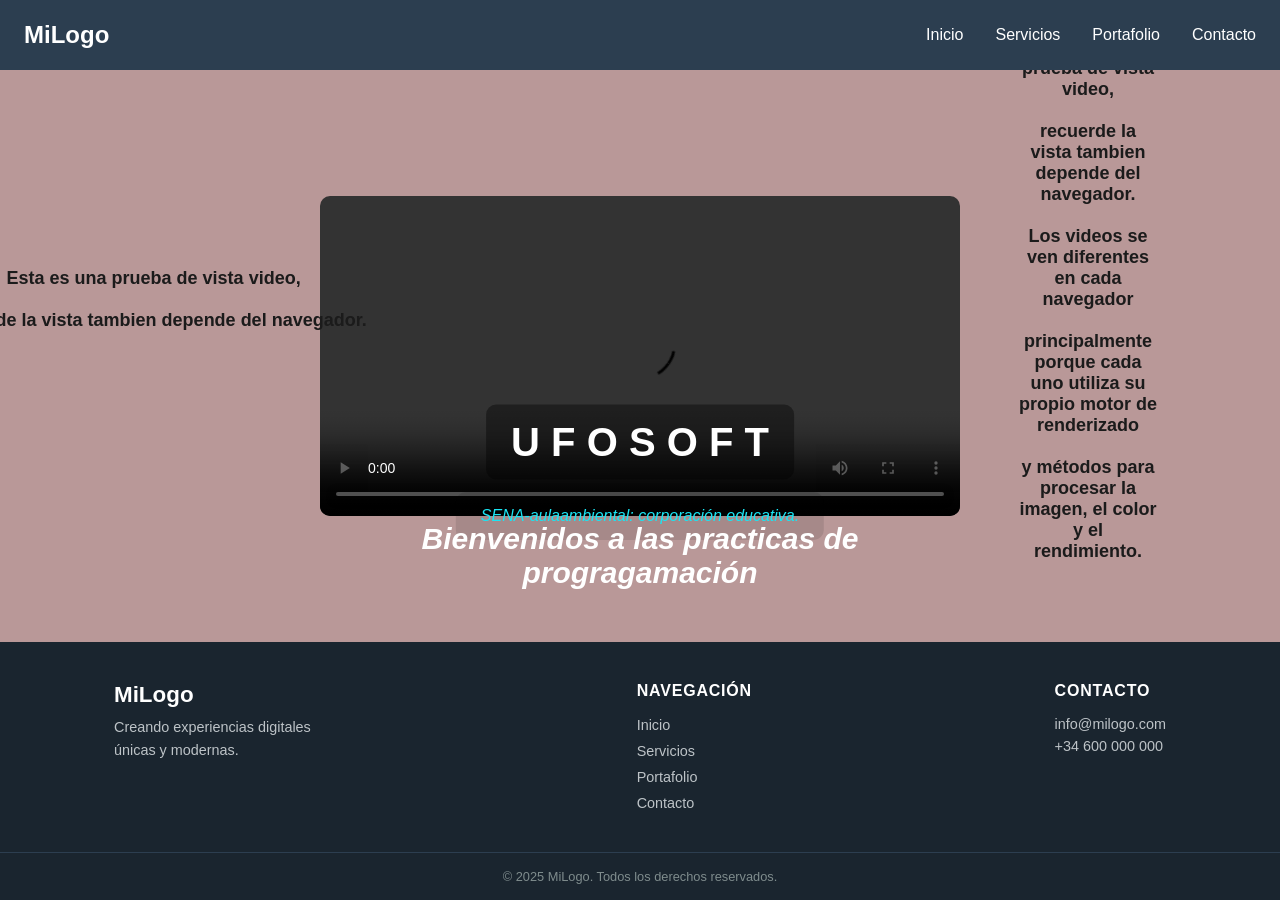
<file: index.html>
<!DOCTYPE html>
<html lang="es">

<head>
    <meta charset="UTF-8">
    <meta name="viewport" content="width=device-width, initial-scale=1.0">
    <title>Menú Moderno Responsivo</title>
    <link rel="shortcut icon" href="assets/img/favicon.png" type="image/x-icon">
    <link rel="stylesheet" href="style.css">
   

    
</head>

<body> 

    <header class="header">
        <nav class="navbar">
            <a href="#" class="logo">MiLogo</a>

            <ul class="nav-menu">
                <li class="nav-item"><a href="index.html" class="nav-link">Inicio</a></li>
                <li class="nav-item"><a href="servicios.html" class="nav-link">Servicios</a></li>
                <li class="nav-item"><a href="portafolio.html" class="nav-link">Portafolio</a></li>
                <li class="nav-item"><a href="contacto.html" class="nav-link">Contacto</a></li>
            </ul>

            <div class="hamburger">
                <span class="bar"></span>
                <span class="bar"></span>
                <span class="bar"></span>
            </div>
        </nav>
    </header>




        <div class="contenedor1">

            <!-- viedeo sin audio  -->
            <!--video autoplay muted loop-->
            <!-- viedeo con audio  -->
            <!--video autoplay loop-->
                
                <!-- viedeo con audio puede subir/bajar el volumen  -->
            <video controls autoplay loop>
                <source src="videoprg.mp4" type="video/mp4">
            </video>
           
           
            <div class="frase1">          
                U F O S O F T
            </div>

            <div class="frase2">              
                SENA-aulaambiental: corporación educativa.
            </div>


            <div class="frase3">      
                Bienvenidos a las practicas de progragamación
            </div>

            <div class="frase4">              
                    <p>Esta es una prueba de vista video,</p>
                    <p>recuerde la vista tambien depende del navegador.</p>              
            </div>

            <div class="frase5">              
                    <p>Esta es una prueba de vista video,</p>
                    <p>recuerde la vista tambien depende del navegador.</p>   
                    <p>Los videos se ven diferentes en cada navegador <br>
                    principalmente porque cada uno utiliza su propio motor de renderizado <br>
                    y métodos para procesar la imagen, el color y el rendimiento.</p>           
            </div>




        </div>


    <!-- ========================== -->
    <!-- NUEVO: Footer pegado al fondo de la pantalla -->
    <!-- Contiene: copyright, enlaces rápidos y redes sociales -->
    <!-- ========================== -->
    <footer class="footer">
        <div class="footer-container">

            <!-- Columna izquierda: marca y descripción -->
            <div class="footer-brand">
                <span class="footer-logo">MiLogo</span>
                <p class="footer-desc">Creando experiencias digitales únicas y modernas.</p>
            </div>

            <!-- Columna central: enlaces rápidos -->
            <div class="footer-links">
                <h4 class="footer-title">Navegación</h4>
                <ul>
                    <li><a href="index.html">Inicio</a></li>
                    <li><a href="servicios.html">Servicios</a></li>
                    <li><a href="portafolio.html">Portafolio</a></li>
                    <li><a href="contacto.html">Contacto</a></li>
                </ul>
            </div>

            <!-- Columna derecha: información de contacto -->
            <div class="footer-contact">
                <h4 class="footer-title">Contacto</h4>
                <p>info@milogo.com</p>
                <p>+34 600 000 000</p>
            </div>


       

        </div>





        <!-- Barra inferior con copyright -->


        <div class="footer-bottom">
            <p>&copy; 2025 MiLogo. Todos los derechos reservados.</p>
        </div>
    </footer>
    <!-- FIN NUEVO: Footer -->


      

    <script src="script.js"></script>
</body>

</html>
</file>
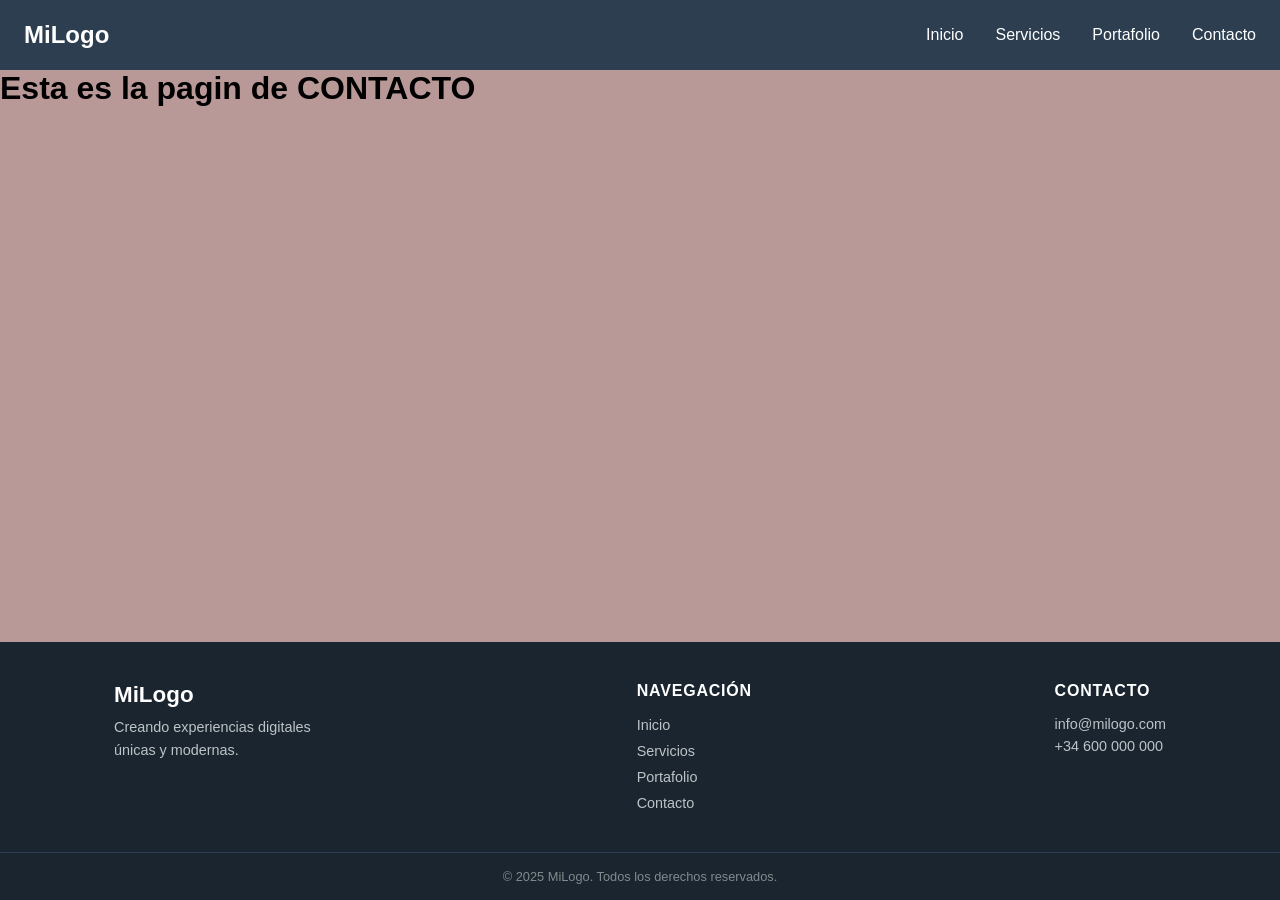
<file: contacto.html>
<!DOCTYPE html>
<!-- Indica al navegador que el documento está escrito en HTML5 -->

<html lang="es">
<!-- Elemento raíz del documento HTML. 
     El atributo lang="es" indica que el contenido está en español -->

<head>
    <!-- Contiene metadatos e información de configuración del documento -->

    <meta charset="UTF-8">
    <!-- Define la codificación de caracteres como UTF-8 
     (permite usar tildes, ñ, símbolos especiales, etc.) -->

    <meta name="viewport" content="width=device-width, initial-scale=1.0">
    <!-- Hace que el diseño sea responsivo.
     width=device-width: ajusta el ancho al dispositivo
     initial-scale=1.0: establece el zoom inicial -->

    <title>Menú Moderno Responsivo</title>
    <!-- Título de la página que aparece en la pestaña del navegador -->
     <link rel="shortcut icon" href="assets/img/favicon.png" type="image/x-icon">

    <link rel="stylesheet" href="style.css">
    <!-- Enlaza un archivo CSS externo llamado style.css 
     donde se definen los estilos del diseño -->

</head>
<!-- Fin de la sección head -->

<body>
    <!-- Contiene todo el contenido visible de la página -->

    <header class="header">
        <!-- Sección de encabezado de la página.
     La clase "header" permite aplicarle estilos desde CSS -->

        <nav class="navbar">
            <!-- Define una sección de navegación.
     Clase "navbar" usada para estilizar la barra de navegación -->

            <a href="index.html" class="logo">MiLogo</a>
            <!-- Enlace que funciona como logo.
     href="#" hace que no redirija a ninguna página.
     Clase "logo" para estilos personalizados -->

            <ul class="nav-menu">
                <!-- Lista desordenada que contiene los elementos del menú.
     Clase "nav-menu" para aplicar estilos -->

                <li class="nav-item">
                    <!-- Elemento de la lista (cada opción del menú).
     Clase "nav-item" para estilos -->

                    <a href="index.html" class="nav-link">Inicio</a>
                    <!-- Enlace dentro del menú.
     Clase "nav-link" para estilos individuales -->

                </li>

                <li class="nav-item">
                    <a href="servicios.html" class="nav-link">Servicios</a>
                </li>

                <li class="nav-item">
                    <a href="portafolio.html" class="nav-link">Portafolio</a>
                </li>

                <li class="nav-item">
                    <a href="contacto.html" class="nav-link">Contacto</a>
                </li>
                <!-- Cada bloque <li> representa una opción diferente del menú -->

            </ul>
            <!-- Fin de la lista del menú -->

            <div class="hamburger">
                <!-- Contenedor del ícono tipo "hamburguesa" 
     (usado en diseño responsivo para móviles) -->

                <span class="bar"></span>
                <span class="bar"></span>
                <span class="bar"></span>
                <!-- Cada <span> representa una línea del ícono hamburguesa.
     Se estilizan con CSS para verse como tres barras horizontales -->

            </div>
            <!-- Fin del botón hamburguesa -->

        </nav>
        <!-- Fin de la barra de navegación -->

    </header>
    <!-- Fin del encabezado -->
     <h1>Esta es la pagin de CONTACTO</h1>


     <!-- ========================== -->
    <!-- NUEVO: Footer pegado al fondo de la pantalla -->
    <!-- Contiene: copyright, enlaces rápidos y redes sociales -->
    <!-- ========================== -->
    <footer class="footer">
        <div class="footer-container">

            <!-- Columna izquierda: marca y descripción -->
            <div class="footer-brand">
                <span class="footer-logo">MiLogo</span>
                <p class="footer-desc">Creando experiencias digitales únicas y modernas.</p>
            </div>

            <!-- Columna central: enlaces rápidos -->
            <div class="footer-links">
                <h4 class="footer-title">Navegación</h4>
                <ul>
                    <li><a href="index.html">Inicio</a></li>
                    <li><a href="servicios.html">Servicios</a></li>
                    <li><a href="portafolio.html">Portafolio</a></li>
                    <li><a href="contacto.html">Contacto</a></li>
                </ul>
            </div>

            <!-- Columna derecha: información de contacto -->
            <div class="footer-contact">
                <h4 class="footer-title">Contacto</h4>
                <p>info@milogo.com</p>
                <p>+34 600 000 000</p>
            </div>

        </div>

        <!-- Barra inferior con copyright -->


        <div class="footer-bottom">
            <p>&copy; 2025 MiLogo. Todos los derechos reservados.</p>
        </div>
    </footer>
    <!-- FIN NUEVO: Footer -->


    <script src="script.js"></script>
    <!-- Enlaza un archivo JavaScript externo llamado script.js
     que normalmente controla la interacción del menú (abrir/cerrar) -->

</body>
<!-- Fin del contenido visible -->

</html>
<!-- Fin del documento HTML -->
</file>
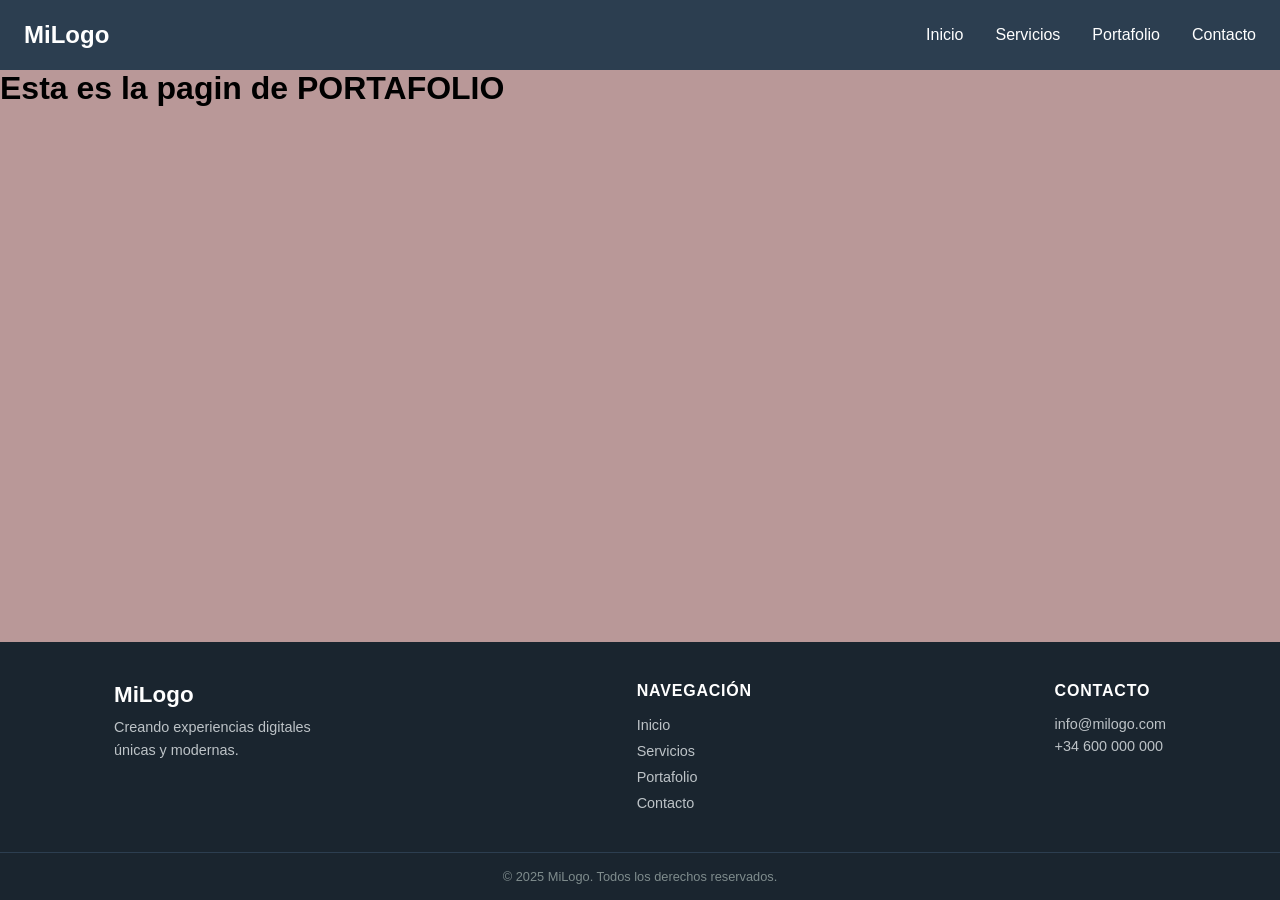
<file: portafolio.html>
<!DOCTYPE html>
<!-- Indica al navegador que el documento está escrito en HTML5 -->

<html lang="es">
<!-- Elemento raíz del documento HTML. 
     El atributo lang="es" indica que el contenido está en español -->

<head>
    <!-- Contiene metadatos e información de configuración del documento -->

    <meta charset="UTF-8">
    <!-- Define la codificación de caracteres como UTF-8 
     (permite usar tildes, ñ, símbolos especiales, etc.) -->

    <meta name="viewport" content="width=device-width, initial-scale=1.0">
    <!-- Hace que el diseño sea responsivo.
     width=device-width: ajusta el ancho al dispositivo
     initial-scale=1.0: establece el zoom inicial -->

    <title>Menú Moderno Responsivo</title>
    <!-- Título de la página que aparece en la pestaña del navegador -->
     <link rel="shortcut icon" href="assets/img/favicon.png" type="image/x-icon">

    <link rel="stylesheet" href="style.css">
    <!-- Enlaza un archivo CSS externo llamado style.css 
     donde se definen los estilos del diseño -->

</head>
<!-- Fin de la sección head -->

<body>
    <!-- Contiene todo el contenido visible de la página -->

    <header class="header">
        <!-- Sección de encabezado de la página.
     La clase "header" permite aplicarle estilos desde CSS -->

        <nav class="navbar">
            <!-- Define una sección de navegación.
     Clase "navbar" usada para estilizar la barra de navegación -->

            <a href="index.html" class="logo">MiLogo</a>
            <!-- Enlace que funciona como logo.
     href="#" hace que no redirija a ninguna página.
     Clase "logo" para estilos personalizados -->

            <ul class="nav-menu">
                <!-- Lista desordenada que contiene los elementos del menú.
     Clase "nav-menu" para aplicar estilos -->

                <li class="nav-item">
                    <!-- Elemento de la lista (cada opción del menú).
     Clase "nav-item" para estilos -->

                    <a href="index.html" class="nav-link">Inicio</a>
                    <!-- Enlace dentro del menú.
     Clase "nav-link" para estilos individuales -->

                </li>

                <li class="nav-item">
                    <a href="servicios.html" class="nav-link">Servicios</a>
                </li>

                <li class="nav-item">
                    <a href="portafolio.html" class="nav-link">Portafolio</a>
                </li>

                <li class="nav-item">
                    <a href="contacto.html" class="nav-link">Contacto</a>
                </li>
                <!-- Cada bloque <li> representa una opción diferente del menú -->

            </ul>
            <!-- Fin de la lista del menú -->

            <div class="hamburger">
                <!-- Contenedor del ícono tipo "hamburguesa" 
     (usado en diseño responsivo para móviles) -->

                <span class="bar"></span>
                <span class="bar"></span>
                <span class="bar"></span>
                <!-- Cada <span> representa una línea del ícono hamburguesa.
     Se estilizan con CSS para verse como tres barras horizontales -->

            </div>
            <!-- Fin del botón hamburguesa -->

        </nav>
        <!-- Fin de la barra de navegación -->

    </header>
    <!-- Fin del encabezado -->
     <h1>Esta es la pagin de PORTAFOLIO</h1>



     <!-- ========================== -->
    <!-- NUEVO: Footer pegado al fondo de la pantalla -->
    <!-- Contiene: copyright, enlaces rápidos y redes sociales -->
    <!-- ========================== -->
    <footer class="footer">
        <div class="footer-container">

            <!-- Columna izquierda: marca y descripción -->
            <div class="footer-brand">
                <span class="footer-logo">MiLogo</span>
                <p class="footer-desc">Creando experiencias digitales únicas y modernas.</p>
            </div>

            <!-- Columna central: enlaces rápidos -->
            <div class="footer-links">
                <h4 class="footer-title">Navegación</h4>
                <ul>
                    <li><a href="index.html">Inicio</a></li>
                    <li><a href="servicios.html">Servicios</a></li>
                    <li><a href="portafolio.html">Portafolio</a></li>
                    <li><a href="contacto.html">Contacto</a></li>
                </ul>
            </div>

            <!-- Columna derecha: información de contacto -->
            <div class="footer-contact">
                <h4 class="footer-title">Contacto</h4>
                <p>info@milogo.com</p>
                <p>+34 600 000 000</p>
            </div>

        </div>

        <!-- Barra inferior con copyright -->


        <div class="footer-bottom">
            <p>&copy; 2025 MiLogo. Todos los derechos reservados.</p>
        </div>
    </footer>
    <!-- FIN NUEVO: Footer -->



    <script src="script.js"></script>
    <!-- Enlaza un archivo JavaScript externo llamado script.js
     que normalmente controla la interacción del menú (abrir/cerrar) -->

</body>
<!-- Fin del contenido visible -->

</html>
<!-- Fin del documento HTML -->
</file>
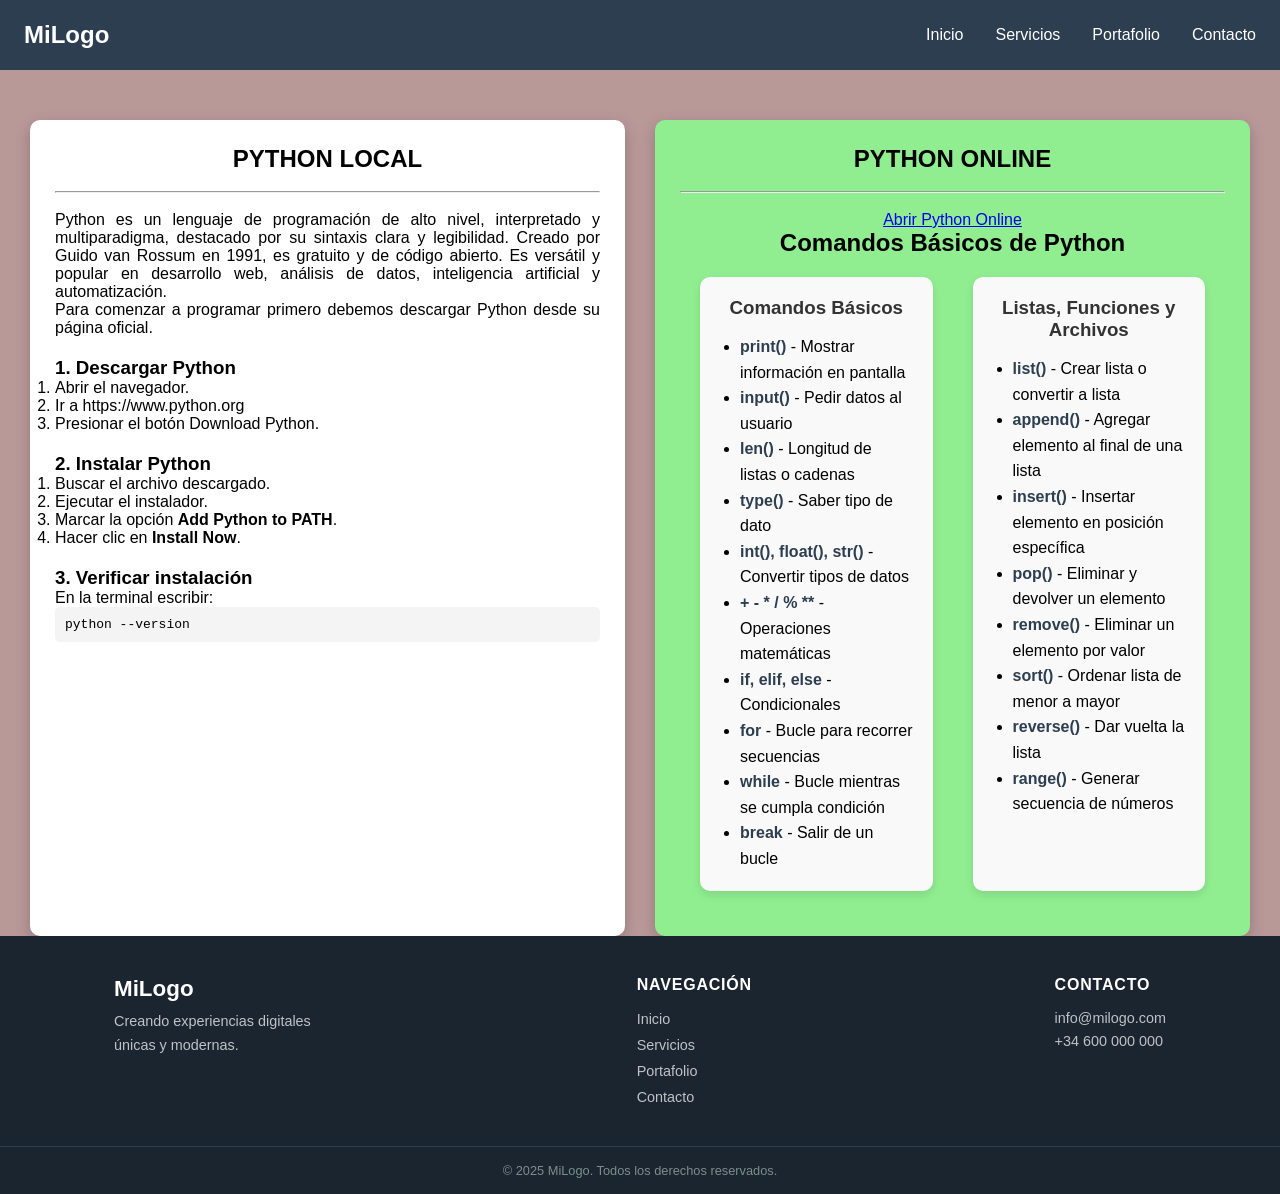
<file: servicios.html>
<!DOCTYPE html>
<!-- Indica al navegador que el documento está escrito en HTML5 -->

<html lang="es">
<!-- Elemento raíz del documento HTML. 
     El atributo lang="es" indica que el contenido está en español -->

<head>
    <!-- Contiene metadatos e información de configuración del documento -->

    <meta charset="UTF-8">
    <!-- Define la codificación de caracteres como UTF-8 
     (permite usar tildes, ñ, símbolos especiales, etc.) -->

    <meta name="viewport" content="width=device-width, initial-scale=1.0">
    <!-- Hace que el diseño sea responsivo.
     width=device-width: ajusta el ancho al dispositivo
     initial-scale=1.0: establece el zoom inicial -->

    <title>Menú Moderno Responsivo</title>
    <!-- Título de la página que aparece en la pestaña del navegador -->
    <link rel="shortcut icon" href="assets/img/favicon.png" type="image/x-icon">

    <link rel="stylesheet" href="style.css">
    <!-- Enlaza un archivo CSS externo llamado style.css 
     donde se definen los estilos del diseño -->

</head>
<!-- Fin de la sección head -->

<body>
    <!-- Contiene todo el contenido visible de la página -->

    <header class="header">
        <!-- Sección de encabezado de la página.
     La clase "header" permite aplicarle estilos desde CSS -->

        <nav class="navbar">
            <!-- Define una sección de navegación.
     Clase "navbar" usada para estilizar la barra de navegación -->

            <a href="index.html" class="logo">MiLogo</a>
            <!-- Enlace que funciona como logo.
     href="#" hace que no redirija a ninguna página.
     Clase "logo" para estilos personalizados -->

            <ul class="nav-menu">
                <!-- Lista desordenada que contiene los elementos del menú.
     Clase "nav-menu" para aplicar estilos -->

                <li class="nav-item">
                    <!-- Elemento de la lista (cada opción del menú).
     Clase "nav-item" para estilos -->

                    <a href="index.html" class="nav-link">Inicio</a>
                    <!-- Enlace dentro del menú.
     Clase "nav-link" para estilos individuales -->

                </li>

                <li class="nav-item">
                    <a href="servicios.html" class="nav-link">Servicios</a>
                </li>

                <li class="nav-item">
                    <a href="portafolio.html" class="nav-link">Portafolio</a>
                </li>

                <li class="nav-item">
                    <a href="contacto.html" class="nav-link">Contacto</a>
                </li>
                <!-- Cada bloque <li> representa una opción diferente del menú -->

            </ul>
            <!-- Fin de la lista del menú -->

            <div class="hamburger">
                <!-- Contenedor del ícono tipo "hamburguesa" 
     (usado en diseño responsivo para móviles) -->

                <span class="bar"></span>
                <span class="bar"></span>
                <span class="bar"></span>
                <!-- Cada <span> representa una línea del ícono hamburguesa.
     Se estilizan con CSS para verse como tres barras horizontales -->

            </div>
            <!-- Fin del botón hamburguesa -->

        </nav>
        <!-- Fin de la barra de navegación -->

    </header>
    <!-- Fin del encabezado -->


    <div class="contenedor">
            <div class="izquierda">
            <h2>PYTHON LOCAL</h2>
            <br>
            <hr>
            <br>

            <p>
                Python es un lenguaje de programación de alto nivel,
                interpretado y multiparadigma, destacado por su sintaxis
                clara y legibilidad. Creado por Guido van Rossum en 1991,
                es gratuito y de código abierto. Es versátil y popular en
                desarrollo web, análisis de datos,
                inteligencia artificial y automatización.
            </p>

            Para comenzar a programar primero debemos descargar
            Python desde su página oficial.
            </p>

            <h3>1. Descargar Python</h3>

            <ol>
                <li>Abrir el navegador.</li>
                <li>Ir a https://www.python.org</li>
                <li>Presionar el botón Download Python.</li>
            </ol>

            <h3>2. Instalar Python</h3>

            <ol>
                <li>Buscar el archivo descargado.</li>
                <li>Ejecutar el instalador.</li>
                <li>Marcar la opción <b>Add Python to PATH</b>.</li>
                <li>Hacer clic en <b>Install Now</b>.</li>
            </ol>

            <h3>3. Verificar instalación</h3>

            <p>En la terminal escribir:</p>

            <div class="codigo">
                python --version
            </div>

        </div>


        <div class="derecha">
            <h2>PYTHON ONLINE</h2>
            <br>
            <hr>
            <br>
            <a href="https://python-code-online.com" target="_blank">Abrir Python Online</a>
            <h2>Comandos Básicos de Python</h2>

            <!-- Contenedor principal -->
            <div class="comandos-container">
                <div class="columna">
                    <h3>Comandos Básicos</h3>
                    <ul>
                        <li><b>print()</b> - Mostrar información en pantalla</li>
                        <li><b>input()</b> - Pedir datos al usuario</li>
                        <li><b>len()</b> - Longitud de listas o cadenas</li>
                        <li><b>type()</b> - Saber tipo de dato</li>
                        <li><b>int(), float(), str()</b> - Convertir tipos de datos</li>
                        <li><b>+ - * / % **</b> - Operaciones matemáticas</li>
                        <li><b>if, elif, else</b> - Condicionales</li>
                        <li><b>for</b> - Bucle para recorrer secuencias</li>
                        <li><b>while</b> - Bucle mientras se cumpla condición</li>
                        <li><b>break</b> - Salir de un bucle</li>
                    </ul>
                </div>

                <!-- Columna derecha -->
                <div class="columna">
                    <h3>Listas, Funciones y Archivos</h3>
                    <ul>
                        <li><b>list()</b> - Crear lista o convertir a lista</li>
                        <li><b>append()</b> - Agregar elemento al final de una lista</li>
                        <li><b>insert()</b> - Insertar elemento en posición específica</li>
                        <li><b>pop()</b> - Eliminar y devolver un elemento</li>
                        <li><b>remove()</b> - Eliminar un elemento por valor</li>
                        <li><b>sort()</b> - Ordenar lista de menor a mayor</li>
                        <li><b>reverse()</b> - Dar vuelta la lista</li>
                        <li><b>range()</b> - Generar secuencia de números</li>

                    </ul>
                </div>


            </div>
        </div>
    </div>




    <!-- ========================== -->
    <!-- NUEVO: Footer pegado al fondo de la pantalla -->
    <!-- Contiene: copyright, enlaces rápidos y redes sociales -->
    <!-- ========================== -->
    <footer class="footer">
        <div class="footer-container">

            <!-- Columna izquierda: marca y descripción -->
            <div class="footer-brand">
                <span class="footer-logo">MiLogo</span>
                <p class="footer-desc">Creando experiencias digitales únicas y modernas.</p>
            </div>

            <!-- Columna central: enlaces rápidos -->
            <div class="footer-links">
                <h4 class="footer-title">Navegación</h4>
                <ul>
                    <li><a href="index.html">Inicio</a></li>
                    <li><a href="servicios.html">Servicios</a></li>
                    <li><a href="portafolio.html">Portafolio</a></li>
                    <li><a href="contacto.html">Contacto</a></li>
                </ul>
            </div>

            <!-- Columna derecha: información de contacto -->
            <div class="footer-contact">
                <h4 class="footer-title">Contacto</h4>
                <p>info@milogo.com</p>
                <p>+34 600 000 000</p>
            </div>

        </div>

        <!-- Barra inferior con copyright -->


        <div class="footer-bottom">
            <p>&copy; 2025 MiLogo. Todos los derechos reservados.</p>
        </div>
    </footer>
    <!-- FIN NUEVO: Footer -->

    <script src="script.js"></script>
    <!-- Enlaza un archivo JavaScript externo llamado script.js
     que normalmente controla la interacción del menú (abrir/cerrar) -->

</body>
<!-- Fin del contenido visible -->

</html>
<!-- Fin del documento HTML -->
</file>
<file: style.css>
/* Reset básico para limpiar márgenes del navegador */
* {
    margin: 0;
    padding: 0;
    box-sizing: border-box;
}

/* ========================== */
/* NUEVO: html y body al 100% de altura para que el footer pueda pegarse al fondo */
/* ========================== */
html,
body {
    height: 100%;
    background-color: #b99898;
}

/* ========================== */
/* NUEVO: Convertimos body en un contenedor flex en columna */
/* Esto empuja el footer hacia abajo aunque haya poco contenido */
/* ========================== */
body {
    font-family: 'Segoe UI', Tahoma, Geneva, Verdana, sans-serif;
    display: flex;
    flex-direction: column;
    min-height: 100vh;
    /* Ocupa al menos toda la pantalla */
}

/* Estilos del Header/Navbar */
.header {
    background-color: #2c3e50;
    color: white;
    padding: 0 1.5rem;
}

.navbar {
    display: flex;
    justify-content: space-between;
    align-items: center;
    height: 70px;
}

.logo {
    font-size: 1.5rem;
    font-weight: bold;
    color: #fff;
    text-decoration: none;
}

.nav-menu {
    display: flex;
    list-style: none;
    gap: 2rem;
}

.nav-link {
    color: #fff;
    text-decoration: none;
    transition: 0.3s;
}

.nav-link:hover {
    color: #3498db;
}

/* Estilos del Menú Hamburguesa (Oculto por defecto) */
.hamburger {
    display: none;
    cursor: pointer;
}

.bar {
    display: block;
    width: 25px;
    height: 3px;
    margin: 5px auto;
    background-color: white;
    transition: 0.3s;
}

/* Responsividad: Pantallas móviles */
@media (max-width: 768px) {
    .hamburger {
        display: block;
    }

    /* Transformamos el menú en una columna lateral o desplegable */
    .nav-menu {
        position: fixed;
        left: -100%;
        top: 70px;
        flex-direction: column;
        background-color: #2c3e50;
        width: 100%;
        text-align: center;
        transition: 0.3s;
        box-shadow: 0 10px 27px rgba(0, 0, 0, 0.05);
    }

    .nav-menu.active {
        left: 0;
    }

    .nav-item {
        margin: 2.5rem 0;
    }
}


/*Inicio index.html*/

.contenedor1 {
    position: relative;
    width: 100%;
    height: 100vh;
    overflow: hidden;

}

.contenedor1 video {
    position: absolute;
    top: 50%;
    left: 50%;
    min-width: 50%;
    min-height: 50%;
    transform: translate(-50%, -50%);
    object-fit: cover;
    border-radius: 10px;
}


.frase1 {
    position: absolute;
    top: 65%;
    left: 50%;
    transform: translate(-50%, -50%);
    color: white;
    font-size: 40px;
    font-weight: bold;
    text-align: center;
    background: rgba(0, 0, 0, 0.4);
    padding: 15px 25px;
    border-radius: 10px;
}


.frase2 {
    position: absolute;
    top: 78%;
    left: 50%;
    transform: translate(-50%, -50%);
    color: rgb(26, 229, 243);
    font-size: 16px;
    /*font-weight: bold;*/
    font-style: italic;
    text-align: center;
    background: rgba(0, 0, 0, 0.10);
    padding: 15px 25px;
    border-radius: 10px;
}




.frase3 {
    position: absolute;
    top: 85%;
    left: 50%;
    transform: translate(-50%, -50%);
    color: white;
    font-size: 30px;
    font-weight: bold;
    font-style: italic;
    text-align: center;
    background: rgba(0, 0, 0, 0.0);
    padding: 15px 25px;
    border-radius: 10px;
}


.frase4 {
    position: absolute;
    top: 40%;
    left: 12%;
    transform: translate(-50%, -50%);
    color: rgb(27, 27, 27);
    font-size: 18px;
    font-weight: bold;
    text-align: center;
    white-space: pre-line;
    background: rgba(0, 0, 0, 0.0);
    padding: 15px 25px;
    border-radius: 10px;
}

.frase5 {
    position: absolute;
    top: 40%;
    left: 85%;
    transform: translate(-50%, -50%);
    color: rgb(27, 27, 27);
    font-size: 18px;
    font-weight: bold;
    text-align: center;
    white-space: pre-line;
    background: rgba(0, 0, 0, 0.0);
    padding: 15px 25px;
    border-radius: 10px;
}







.contenedor11 {
    position: relative;
    width: 100%;
    height: 100vh;
    background: #000;
    display: flex;
    justify-content: center;
    align-items: center;
}

.contenedor11 video {
    width: 500px;
    /* tamaño del video */
    height: auto;
    border-radius: 10px;
}

.frase11 {
    position: absolute;
    top: 20%;
    color: white;
    font-size: 30px;
    font-weight: bold;
    text-align: center;
}

/*Final index.html*/

/*Inicio servicios.html*/

.contenedor {
    display: flex;
    justify-content: center;
    gap: 30px;
    margin-top: 50px;
    padding: 0px 30px;
}



.izquierda {

    width: 450px;
    padding: 25px;
    background: white;
    border-radius: 10px;
    box-shadow: 0px 5px 15px rgba(0,0,0,0.2);
    text-align: justify;
    font-family: Arial;
}

.derecha{

    width: 450px;
    padding: 25px;
    background: white;
    border-radius: 10px;
    box-shadow: 0px 5px 15px rgba(0,0,0,0.2);
    text-align: justify;
    font-family: Arial;
}

.derecha {
    background-color: lightgreen;
    text-align: center;
}



.izquierda, .derecha{
    width: 50%;
}


.card{
    width: 200px;
    height: 120px;
    background-color: white;
    border-radius: 10px;
    box-shadow: 0px 4px 10px rgba(0,0,0,0.2);
    
    display: flex;
    justify-content: center;
    align-items: center;

    font-size: 18px;
    font-weight: bold;
}

.izquierda h2{
    text-align: center;
}

.izquierda h3{
    margin-top: 20px;
}

.codigo{
    background: #f4f4f4;
    padding: 10px;
    border-radius: 5px;
    font-family: monospace;
}


.comandos-container{
    display: flex;
    justify-content: space-between;
    gap: 40px; /* espacio entre columnas */
    margin: 20px;
    font-family: Arial, sans-serif;
}

.columna{
    width: 48%; /* casi la mitad de la página */
    background-color: #f9f9f9;
    padding: 20px;
    border-radius: 10px;
    box-shadow: 0px 4px 10px rgba(0,0,0,0.1);
    text-align:left
}

.columna h3{
    text-align: center;
    margin-bottom: 15px;
    color: #333;
}

.columna ul{
    list-style-type: disc;
    padding-left: 20px;
    line-height: 1.6;
}

.columna li b{
    color: #2c3e50;
}



/*Final index.html*/





/* ================================================ */
/* NUEVO: Estilos completos del Footer              */
/* ================================================ */

.footer {
    background-color: #1a252f;
    /* Un tono más oscuro que el header para diferenciarlo */
    color: #bdc3c7;
    /* Gris claro para el texto */
    margin-top: auto;
    /* CLAVE: empuja el footer al fondo cuando hay poco contenido */
}

/* Contenedor principal del footer con layout de 3 columnas */
.footer-container {
    display: flex;
    justify-content: space-between;
    align-items: flex-start;
    flex-wrap: wrap;
    /* Se adapta a pantallas pequeñas */
    gap: 2rem;
    max-width: 1100px;
    margin: 0 auto;
    padding: 2.5rem 1.5rem;
}

/* --- Columna de la marca --- */
.footer-logo {
    font-size: 1.4rem;
    font-weight: bold;
    color: #fff;
}

.footer-desc {
    margin-top: 0.5rem;
    font-size: 0.9rem;
    line-height: 1.6;
    max-width: 220px;
}

/* --- Columna de enlaces y columna de contacto --- */
.footer-title {
    color: #fff;
    font-size: 1rem;
    margin-bottom: 1rem;
    text-transform: uppercase;
    letter-spacing: 0.05em;
}

.footer-links ul {
    list-style: none;
    display: flex;
    flex-direction: column;
    gap: 0.5rem;
}

.footer-links a {
    color: #bdc3c7;
    text-decoration: none;
    font-size: 0.9rem;
    transition: color 0.3s;
}

.footer-links a:hover {
    color: #3498db;
    /* El mismo azul de hover que el navbar */
}

.footer-contact p {
    font-size: 0.9rem;
    margin-bottom: 0.4rem;
}

/* --- Barra inferior con copyright --- */
.footer-bottom {
    border-top: 1px solid #2c3e50;
    /* Separador sutil */
    text-align: center;
    padding: 1rem 1.5rem;
    font-size: 0.8rem;
    color: #7f8c8d;
}

/* ========================== */
/* NUEVO: Responsividad del footer en móvil */
/* ========================== */
@media (max-width: 768px) {
    .footer-container {
        flex-direction: column;
        /* Apila las columnas verticalmente */
        align-items: center;
        text-align: center;
    }

    .footer-desc {
        max-width: 100%;
    }
}
</file>
